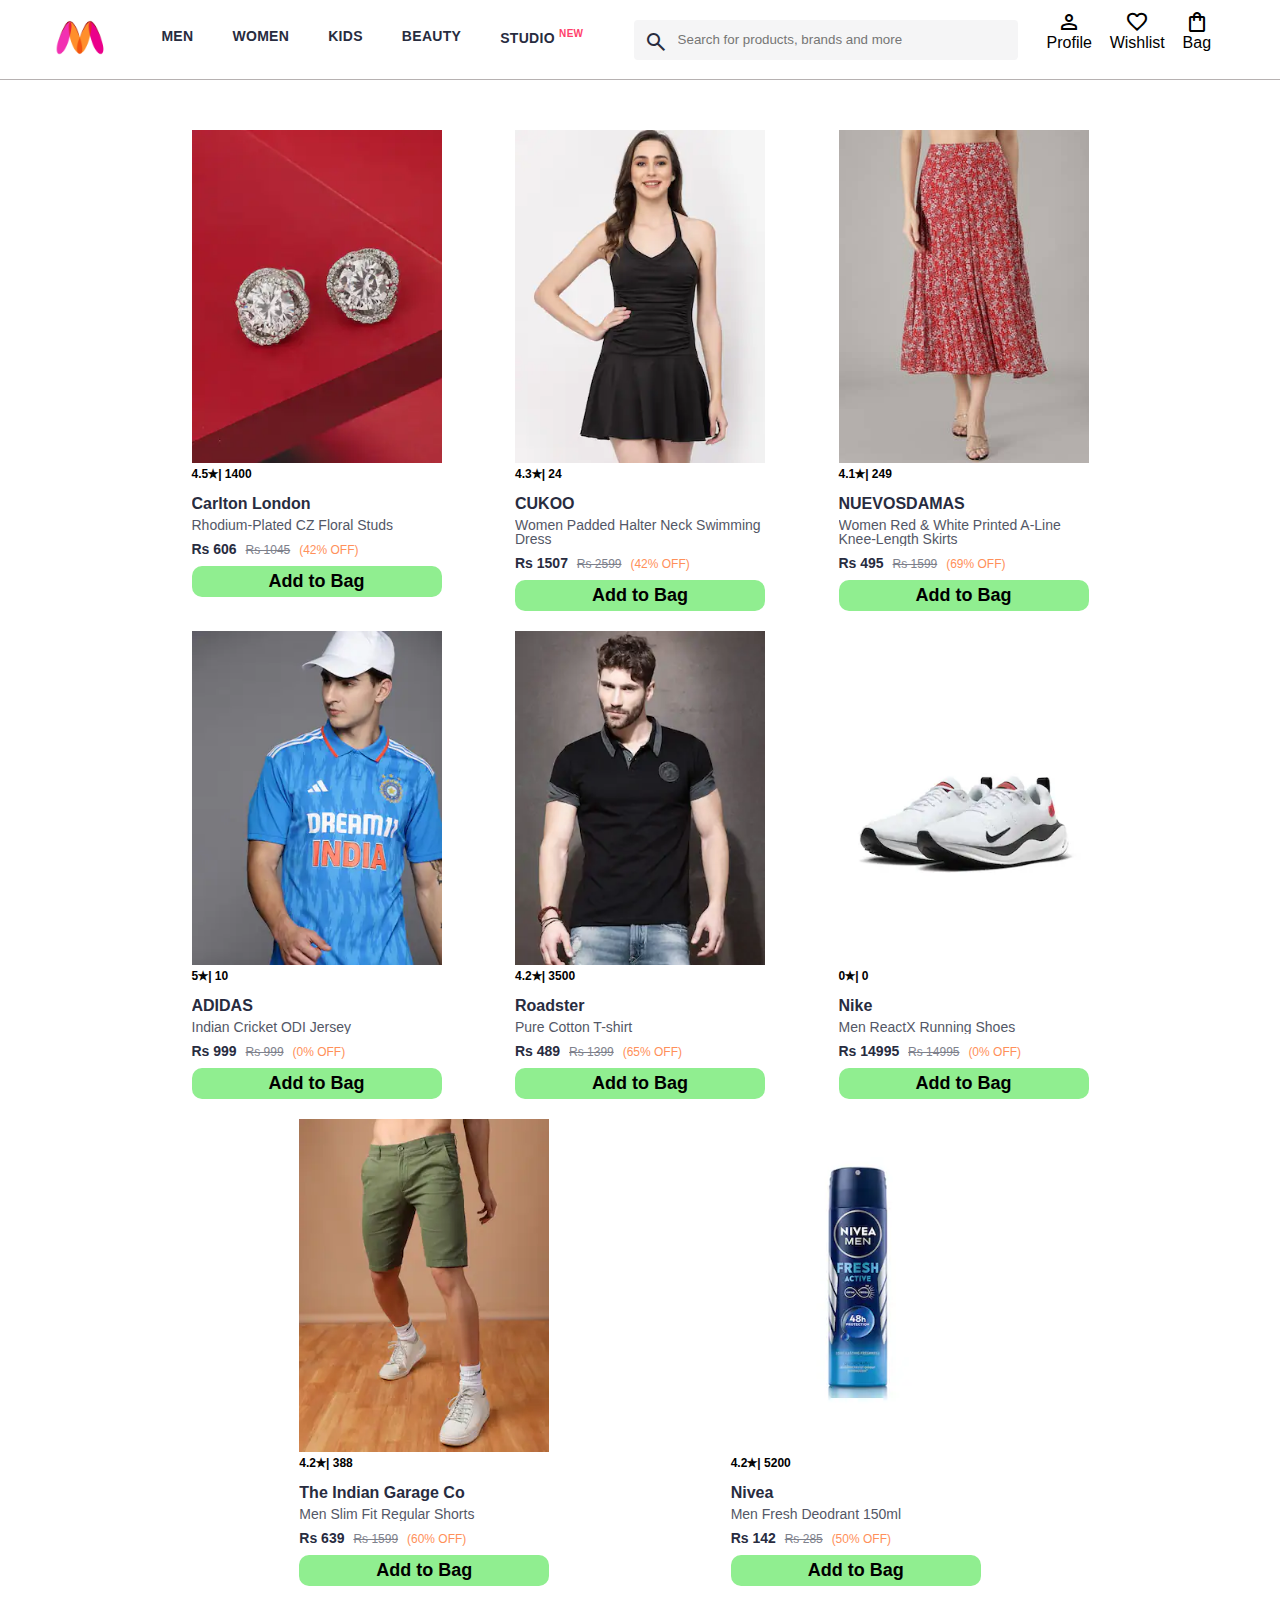
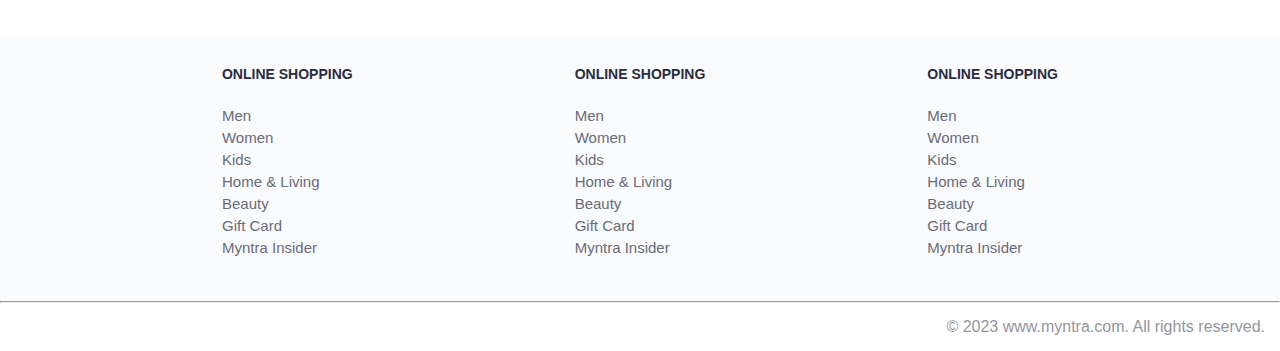
<file: index.html>
<!DOCTYPE html>
<html lang="en">
  <head>
    <title>Myntra Functional Clone</title>
    <link rel="stylesheet" href="css/index.css" />
    <link
      rel="stylesheet"
      href="https://fonts.googleapis.com/css2?family=Material+Symbols+Outlined:opsz,wght,FILL,GRAD@20..48,100..700,0..1,-50..200"
    />
  </head>

  <body>
    <header>
      <div class="logo_container">
        <a href="#"
          ><img
            class="myntra_home"
            src="images/myntra_logo.webp"
            alt="Myntra Home"
        /></a>
      </div>
      <nav class="nav_bar">
        <a href="#">Men</a>
        <a href="#">Women</a>
        <a href="#">Kids</a>
        <a href="#">Beauty</a>
        <a href="#">Studio <sup>New</sup></a>
      </nav>
      <div class="search_bar">
        <span class="material-symbols-outlined search_icon">search</span>
        <input
          class="search_input"
          placeholder="Search for products, brands and more"
        />
      </div>
      <div class="action_bar">
        <a href="pages/login.html" class="action_container login">
          <span class="material-symbols-outlined action_icon">person</span>
          <span  class="action_name">Profile</span>
        </a>

        <div class="action_container">
          <span class="material-symbols-outlined action_icon">favorite</span>
          <span class="action_name">Wishlist</span>
        </div>

        <a class="action_container" href="pages/bag.html">
          <span class="material-symbols-outlined action_icon"
            >shopping_bag</span
          >
          <span class="action_name">Bag</span>
          <span class="bag-item-count">0</span>
        </a>
      </div>
    </header>
    <main>
      <div class="items-container"></div>
    </main>
    <footer>
      <div class="footer_container">
        <div class="footer_column">
          <h3>ONLINE SHOPPING</h3>

          <a href="#">Men</a>
          <a href="#">Women</a>
          <a href="#">Kids</a>
          <a href="#">Home & Living</a>
          <a href="#">Beauty</a>
          <a href="#">Gift Card</a>
          <a href="#">Myntra Insider</a>
        </div>

        <div class="footer_column">
          <h3>ONLINE SHOPPING</h3>

          <a href="#">Men</a>
          <a href="#">Women</a>
          <a href="#">Kids</a>
          <a href="#">Home & Living</a>
          <a href="#">Beauty</a>
          <a href="#">Gift Card</a>
          <a href="#">Myntra Insider</a>
        </div>

        <div class="footer_column">
          <h3>ONLINE SHOPPING</h3>

          <a href="#">Men</a>
          <a href="#">Women</a>
          <a href="#">Kids</a>
          <a href="#">Home & Living</a>
          <a href="#">Beauty</a>
          <a href="#">Gift Card</a>
          <a href="#">Myntra Insider</a>
        </div>
      </div>
      <hr />

      <div class="copyright">© 2023 www.myntra.com. All rights reserved.</div>
    </footer>
    <script src="data/items.js"></script>
    <script src="scripts/index.js"></script>
  </body>
</html>
</file>
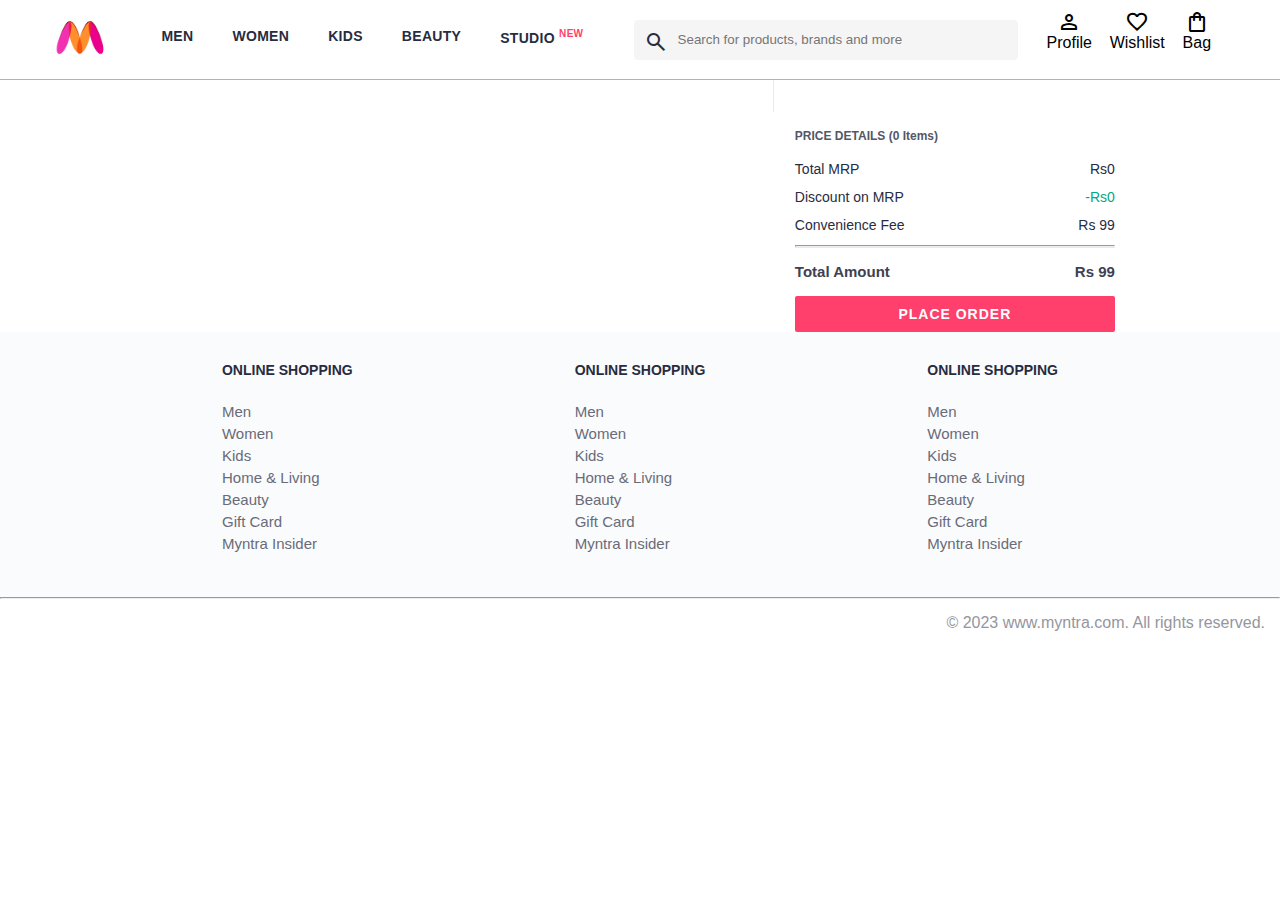
<file: pages/bag.html>
<!DOCTYPE html>
<html lang="en">
  <head>
    <title>Myntra Clone</title>
    <link rel="stylesheet" href="../css/index.css" />
    <link rel="stylesheet" href="../css/bag.css" />
    <link
      rel="stylesheet"
      href="https://fonts.googleapis.com/css2?family=Material+Symbols+Outlined:opsz,wght,FILL,GRAD@20..48,100..700,0..1,-50..200"
    />
  </head>
  <body>
    <header>
      <div class="logo_container">
        <a href="#"
          ><img
            class="myntra_home"
            src="../images/myntra_logo.webp"
            alt="Myntra Home"
        /></a>
      </div>
      <nav class="nav_bar">
        <a href="#">Men</a>
        <a href="#">Women</a>
        <a href="#">Kids</a>
        <a href="#">Beauty</a>
        <a href="#">Studio <sup>New</sup></a>
      </nav>
      <div class="search_bar">
        <span class="material-symbols-outlined search_icon">search</span>
        <input
          class="search_input"
          placeholder="Search for products, brands and more"
        />
      </div>
      <div class="action_bar">
        <a href="login.html" class="action_container login">
          <span class="material-symbols-outlined action_icon">person</span>
          <span class="action_name">Profile</span>
        </a>

        <div class="action_container">
          <span class="material-symbols-outlined action_icon">favorite</span>
          <span class="action_name">Wishlist</span>
        </div>

        <div class="action_container">
          <span class="material-symbols-outlined action_icon"
            >shopping_bag</span
          >
          <span class="action_name">Bag</span>
          <span class="bag-item-count">0</span>
        </div>
      </div>
    </header>
    <main>
      <div class="bag-page">
        <div class="bag-items-container"></div>
        <div class="bag-summary"></div>
      </div>
    </main>
    <footer>
      <div class="footer_container">
        <div class="footer_column">
          <h3>ONLINE SHOPPING</h3>

          <a href="#">Men</a>
          <a href="#">Women</a>
          <a href="#">Kids</a>
          <a href="#">Home & Living</a>
          <a href="#">Beauty</a>
          <a href="#">Gift Card</a>
          <a href="#">Myntra Insider</a>
        </div>

        <div class="footer_column">
          <h3>ONLINE SHOPPING</h3>

          <a href="#">Men</a>
          <a href="#">Women</a>
          <a href="#">Kids</a>
          <a href="#">Home & Living</a>
          <a href="#">Beauty</a>
          <a href="#">Gift Card</a>
          <a href="#">Myntra Insider</a>
        </div>

        <div class="footer_column">
          <h3>ONLINE SHOPPING</h3>

          <a href="#">Men</a>
          <a href="#">Women</a>
          <a href="#">Kids</a>
          <a href="#">Home & Living</a>
          <a href="#">Beauty</a>
          <a href="#">Gift Card</a>
          <a href="#">Myntra Insider</a>
        </div>
      </div>
      <hr />

      <div class="copyright">© 2023 www.myntra.com. All rights reserved.</div>
    </footer>
    <script src="../data/items.js"></script>
    <script src="../scripts/index.js"></script>
    <script src="../scripts/bag.js"></script>
  </body>
</html>
</file>
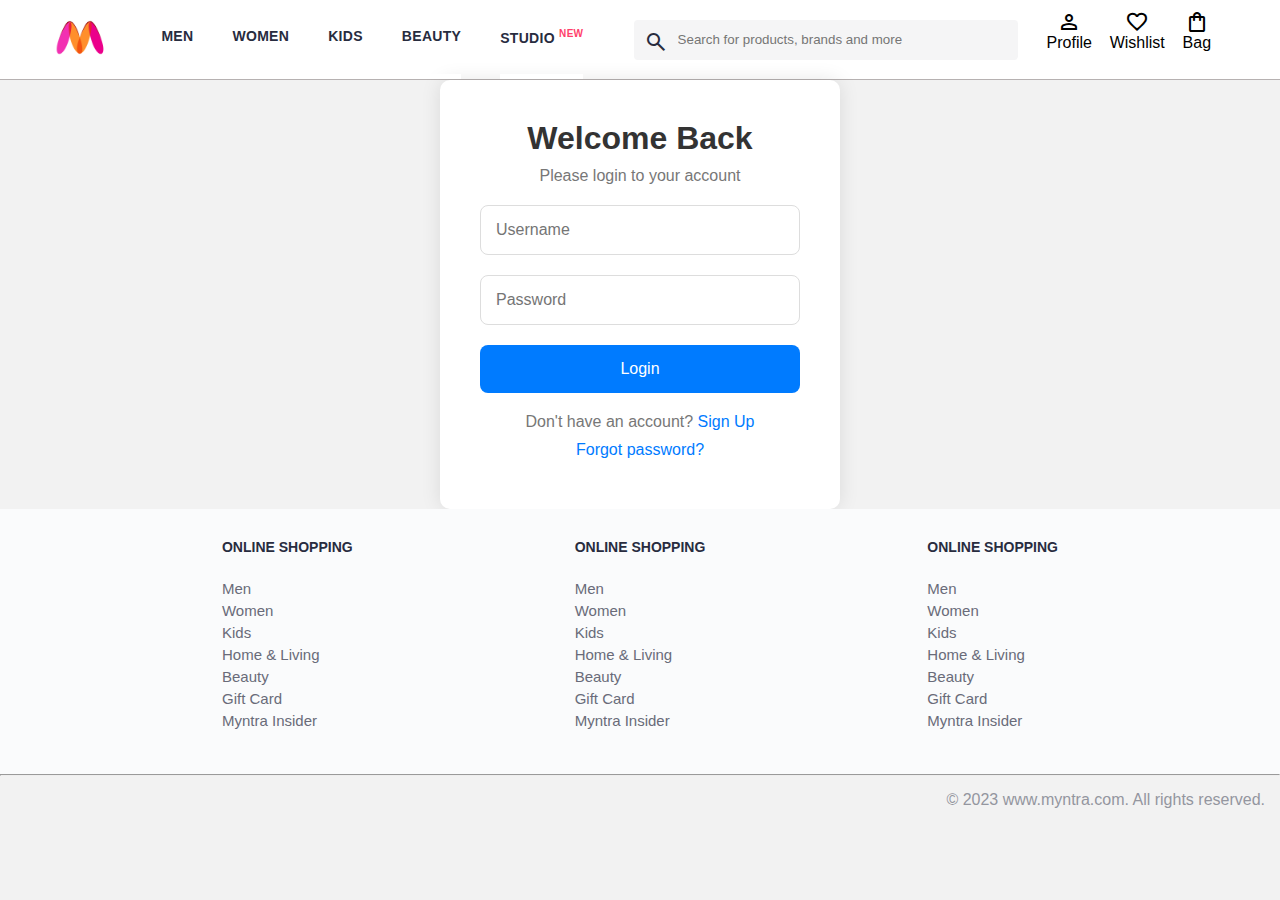
<file: pages/login.html>
<!DOCTYPE html>
<html lang="en">
  <head>
    <title>Myntra Clone</title>
    <link rel="stylesheet" href="../css/index.css" />
    <link rel="stylesheet" href="../css/bag.css" />
    <link rel="stylesheet" href="../css/login.css" />
    <link
      rel="stylesheet"
      href="https://fonts.googleapis.com/css2?family=Material+Symbols+Outlined:opsz,wght,FILL,GRAD@20..48,100..700,0..1,-50..200"
    />
  </head>
  <body>
    <header>
      <div class="logo_container">
        <a href="#"
          ><img
            class="myntra_home"
            src="../images/myntra_logo.webp"
            alt="Myntra Home"
        /></a>
      </div>
      <nav class="nav_bar">
        <a href="#">Men</a>
        <a href="#">Women</a>
        <a href="#">Kids</a>
        <a href="#">Beauty</a>
        <a href="#">Studio <sup>New</sup></a>
      </nav>
      <div class="search_bar">
        <span class="material-symbols-outlined search_icon">search</span>
        <input
          class="search_input"
          placeholder="Search for products, brands and more"
        />
      </div>
      <div class="action_bar">
        <a href="#" class="action_container login">
          <span class="material-symbols-outlined action_icon">person</span>
          <span class="action_name">Profile</span>
        </a>

        <div class="action_container">
          <span class="material-symbols-outlined action_icon">favorite</span>
          <span class="action_name">Wishlist</span>
        </div>

        <div class="action_container">
          <span class="material-symbols-outlined action_icon"
            >shopping_bag</span
          >
          <span class="action_name">Bag</span>
          <span class="bag-item-count">0</span>
        </div>
      </div>
    </header>
    <main>
      <div class="login-container">
        <form class="login-form">
          <h1>Welcome Back</h1>
          <p>Please login to your account</p>
          <div class="input-group">
            <input
              type="text"
              id="username"
              name="username"
              placeholder="Username"
              required
            />
          </div>
          <div class="input-group">
            <input
              type="password"
              id="password"
              name="password"
              placeholder="Password"
              required
            />
          </div>
          <button type="submit">Login</button>
          <div class="bottom-text">
            <p>Don't have an account? <a href="#">Sign Up</a></p>
            <p><a href="#">Forgot password?</a></p>
          </div>
        </form>
      </div>
    </main>
    <footer>
      <div class="footer_container">
        <div class="footer_column">
          <h3>ONLINE SHOPPING</h3>

          <a href="#">Men</a>
          <a href="#">Women</a>
          <a href="#">Kids</a>
          <a href="#">Home & Living</a>
          <a href="#">Beauty</a>
          <a href="#">Gift Card</a>
          <a href="#">Myntra Insider</a>
        </div>

        <div class="footer_column">
          <h3>ONLINE SHOPPING</h3>

          <a href="#">Men</a>
          <a href="#">Women</a>
          <a href="#">Kids</a>
          <a href="#">Home & Living</a>
          <a href="#">Beauty</a>
          <a href="#">Gift Card</a>
          <a href="#">Myntra Insider</a>
        </div>

        <div class="footer_column">
          <h3>ONLINE SHOPPING</h3>

          <a href="#">Men</a>
          <a href="#">Women</a>
          <a href="#">Kids</a>
          <a href="#">Home & Living</a>
          <a href="#">Beauty</a>
          <a href="#">Gift Card</a>
          <a href="#">Myntra Insider</a>
        </div>
      </div>
      <hr />

      <div class="copyright">© 2023 www.myntra.com. All rights reserved.</div>
    </footer>
    <script src="../data/items.js"></script>
    <script src="../scripts/index.js"></script>
    <script src="../scripts/bag.js"></script>
  </body>
</html>
</file>
<file: css/index.css>
* {
  margin: 0;
  padding: 0;
  font-family: Assistant, -apple-system, BlinkMacSystemFont, Segoe UI, Roboto,
    Helvetica, Arial, sans-serif;
  box-sizing: border-box;
}
header {
  display: flex;
  background-color: #ffffff;
  height: 80px;
  justify-content: space-between;
  align-items: center;
  border-bottom: 1px solid #b6b1b1;
}
.myntra_home {
  height: 45px;
}
.logo_container {
  margin-left: 4%;
}
.action_bar {
  margin-right: 4%;
}
.nav_bar {
  display: flex;
  min-width: 500px;
  justify-content: space-evenly;
}
.nav_bar a {
  font-size: 14px;
  letter-spacing: 0.3px;
  color: #282c3f;
  font-weight: 700;
  text-transform: uppercase;
  text-decoration: none;
  padding: 28px 0;
  border-bottom: 5px solid #ffffff;
}
.nav_bar a:hover {
  border-bottom: 4px solid #f54e77;
}

.nav_bar a sup {
  color: #ff3f6c;
  font-size: 10px;
}

.search_bar {
  height: 40px;
  min-width: 200px;
  width: 30%;
  display: flex;
  align-items: center;
}
.search_icon {
  box-sizing: content-box;
  height: 20px;
  padding: 10px;

  background-color: #f5f5f6;
  color: #282c3f;
  font-weight: 300;
  border-radius: 4px 0 0 4px;
}
.search_input {
  color: #696e79;
  background-color: #f5f5f6;
  flex-grow: 1;
  height: 40px;
  border: 0;
  border-radius: 0 4px 4px 0;
}

.action_bar {
  display: flex;
  min-width: 200px;
  justify-content: space-evenly;
}

.action_bar .login {
  cursor: pointer;
}
.action_container {
  display: flex;
  flex-direction: column;
  align-items: center;
}

/* Main section */
.banner_container {
  margin: 40px 0;
}
.banner_image {
  width: 100%;
}

.category_heading {
  text-transform: uppercase;
  color: #3e4152;
  letter-spacing: 0.15em;
  font-size: 1.8em;
  margin: 50px 0 10px 30px;
  max-height: 5em;
  font-weight: 700;
}

.category-items,
.items-container {
  width: 80%;
  margin: 50px 10%;
  display: flex;
  flex-wrap: wrap;
  justify-content: space-evenly;
}

.sale_item {
  width: 250px;
}

.footer_container {
  padding: 30px 0px 40px 0px;
  background: #fafbfc;
  display: flex;
  justify-content: space-evenly;
}

.footer_column {
  display: flex;
  flex-direction: column;
}

.footer_column h3 {
  color: #282c3f;
  font-size: 14px;
  margin-bottom: 25px;
}

.footer_column a {
  color: #696b79;
  font-size: 15px;
  text-decoration: none;
  padding-bottom: 5px;
}

.copyright {
  color: #94969f;
  text-align: end;
  padding: 15px;
}

.items-container {
  width: 80%;
  margin: 40px 10%;
}

.item-container {
  width: 250px;
  margin: 10px;
}

.item-image {
  width: 100%;
}

.rating {
  font-size: 12px;
  font-weight: 700;
}

.company-name {
  font-size: 16px;
  font-weight: 700;
  line-height: 1;
  color: #282c3f;
  margin-bottom: 6px;
  overflow: hidden;
  text-overflow: ellipsis;
  white-space: nowarp;
  margin-top: 15px;
}

.item-name {
  color: #535766;
  font-size: 14px;
  line-height: 1;
  margin-bottom: 0;
  margin-top: 0;
  overflow: hidden;
  text-overflow: ellipsis;
  white-space: nowarp;
  font-weight: 400;
  display: block;
}

.price {
  margin-top: 10px;
  font-size: 14px;
  color: #282c3f;
  line-height: 15px;
  white-space: nowarp;
}

.current-price {
  font-size: 14px;
  font-weight: 700;
  color: #282c3f;
}

.origanal-price {
  text-decoration: line-through;
  color: #7e818c;
  font-size: 12px;
  font-weight: 400;
  margin-left: 5px;
}

.discount {
  color: #ff905a;
  font-size: 12px;
  font-weight: 400;
  margin-left: 5px;
}

.btn-add-bag {
  background-color: lightgreen;
  border: none;
  border-radius: 10px;
  padding: 5px 10px;
  width: 100%;
  font-size: 18px;
  margin-top: 8px;
  font-weight: 700;
  cursor: pointer;
}

.bag-item-count {
  background-color: #f16565;
  white-space: nowrap;
  text-align: center;
  line-height: 18px;
  padding: 0 6px;
  height: 18px;
  position: relative;
  border-radius: 50%;
  font-size: 12px;
  color: #fff;
  left: 13px;
  top: -44px;
  font-weight: 700;
  cursor: pointer;
}

.action_container {
  text-decoration: none;
}
a.action_container:link {
  color: black;
}
</file>
<file: css/bag.css>
.bag-items-container {
  display: inline-block;
  width: 64%;
  padding-right: 20px;
  border-right: 1px solid #eaeaec;
  padding-top: 32px;
  color: #282c3f;
  font-size: 13px;
  line-height: 1.42857143;
}

.bag-page {
  width: 75%;
  margin-left: 12.5%;
}

.bag-summary {
  vertical-align: top;
  display: inline-block;
  width: 35%;
  padding: 24px 0 0 16px;
  color: #282c3f;
  font-size: 13px;
  line-height: 1.42857143;
}

.bag-details-container {
  margin-bottom: 16px;
}

.price-header {
  font-size: 12px;
  font-weight: 700;
  margin: 24px 0 16px;
  color: #535766;
}

.price-item {
  margin-bottom: 12px;
  line-height: 16px;
  font-size: 14px;
  color: #282c3f;
}

.price-item-value {
  float: right;
}

.priceDetail-base-discount {
  color: #03a685;
}

.price-footer {
  font-weight: 700;
  font-size: 15px;
  padding-top: 16px;
  border-top: 1px solid #eaeaec;
  color: #3e4152;
  line-height: 16px;
}

.btn-place-order {
  width: 100%;
  letter-spacing: 1px;
  font-size: 14px;
  font-weight: 600;
  border-radius: 2px;
  border-width: 0px;
  padding: 10px 16px;
  background-color: rgb(255, 63, 108);
  color: rgb(255, 255, 255);
  cursor: pointer;
}

.bag-item-container {
  margin-bottom: 8px;
  background: #fff;
  font-size: 14px;
  border: 1px solid #eaeaec;
  border-radius: 4px;
  position: relative;
  padding: 12px 12px 0;
}

.item-left-part {
  position: absolute;
  background: rgb(255, 242, 223);
  height: 148px;
  width: 111px;
}

.item-right-part {
  padding-left: 12px;
  position: relative;
  min-height: 148px;
  margin-left: 111px;
  margin-bottom: 12px;
}

.bag-item-img {
  width: 100%;
}

.return-period {
  display: inline-flex;
  font-size: 14px;
  padding-top: 8px;
}

.return-period-days {
  font-weight: 700;
  margin-right: 4px;
}

.delivery-details {
  margin-top: 5px;
  color: #282c3f;
  font-size: 12px;
  letter-spacing: -.1px;
  margin-bottom: 8px;
  line-height: 15px;
}

.delivery-details-days {
  color: #03a685;
}

.remove-from-cart {
  position: absolute;
  font-size: 25px;
  top: 10px;
  right: 18px;
  width: 14px;
  height: 14px;
  cursor: pointer;
}
</file>
<file: css/login.css>
/* Reset CSS */
* {
  margin: 0;
  padding: 0;
  box-sizing: border-box;
}

body {
  font-family: "Segoe UI", Tahoma, Geneva, Verdana, sans-serif;
  background-color: #f2f2f2;
  /* display: flex; */
  justify-content: center;
  align-items: center;
  height: 50vh;
  margin: 0;
}

.login-container {
  background-color: #fff;
  border-radius: 10px;
  box-shadow: 0 0 20px rgba(0, 0, 0, 0.1);
  padding: 40px;
  max-width: 400px;
  width: 90%;
  text-align: center;
  margin: 0 auto;
}

.login-form {
  display: flex;
  flex-direction: column;
}

.login-form h1 {
  margin-bottom: 10px;
  color: #333;
}

.login-form p {
  margin-bottom: 20px;
  color: #777;
}

.input-group {
  margin-bottom: 20px;
}

.input-group input {
  padding: 15px;
  border-radius: 8px;
  border: 1px solid #ddd;
  width: 100%;
  font-size: 16px;
  transition: border-color 0.3s ease;
}

.input-group input:focus {
  border-color: #007bff;
  outline: none;
}

button {
  padding: 15px;
  border: none;
  border-radius: 8px;
  background-color: #007bff;
  color: #fff;
  font-size: 16px;
  cursor: pointer;
  transition: background-color 0.3s ease;
}

button:hover {
  background-color: #0056b3;
}

.bottom-text {
  display: flex;
  flex-direction: column;
  align-items: center;
  margin-top: 20px;
  color: #777;
}

.bottom-text p {
  margin-bottom: 10px;
}

.bottom-text a {
  color: #007bff;
  text-decoration: none;
  transition: color 0.3s ease;
}

.bottom-text a:hover {
  color: #0056b3;
}

/* Responsive */
@media screen and (max-width: 600px) {
  .login-container {
    width: 100%;
    border-radius: 0;
  }
}
</file>
